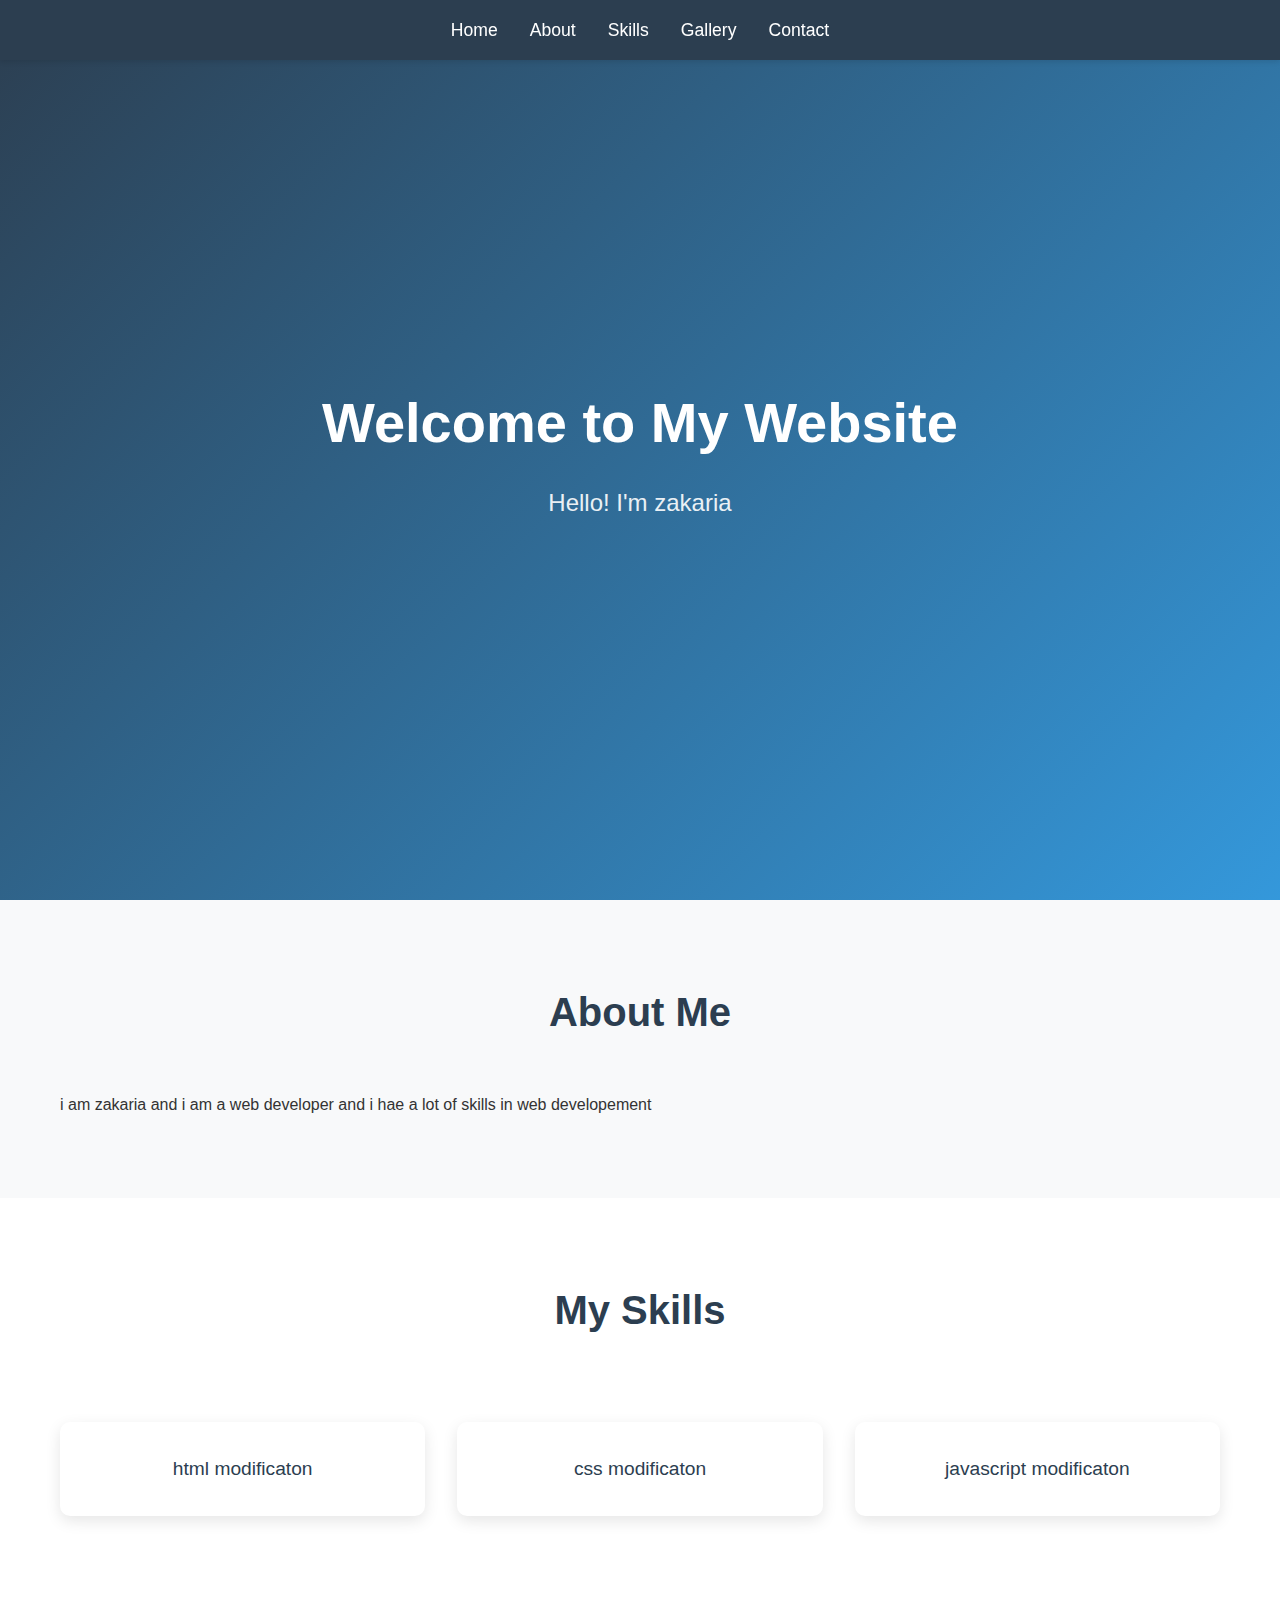
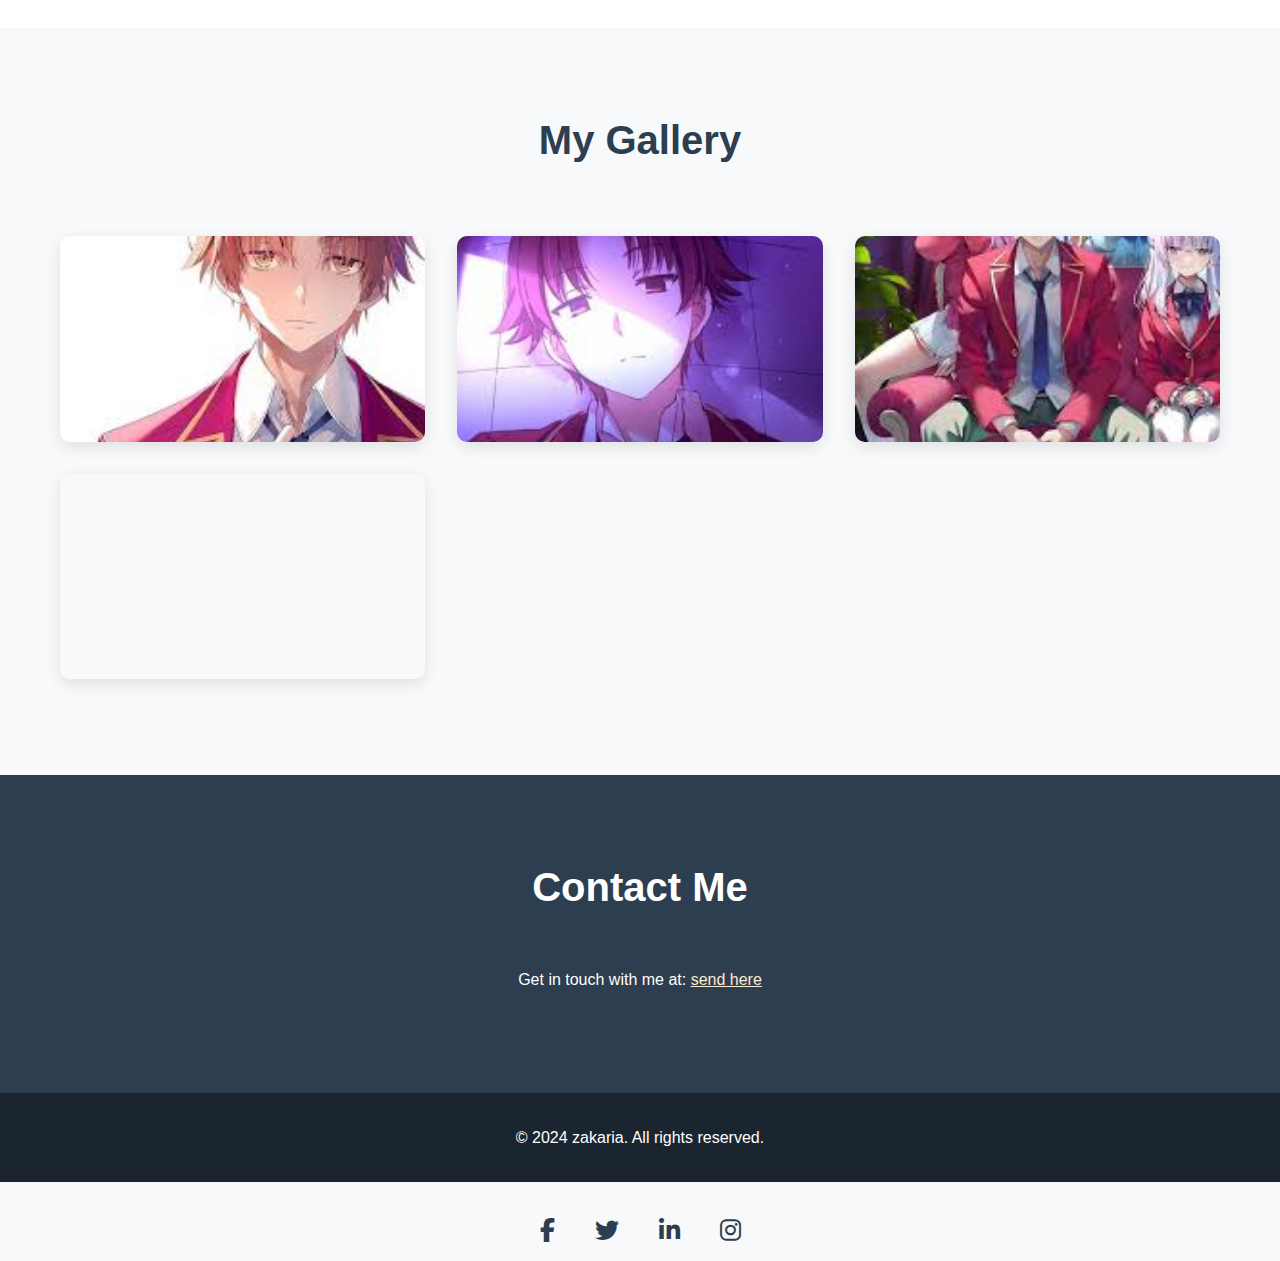
<file: index.html>
<!DOCTYPE html>
<html lang="en">
<head>
    <meta charset="UTF-8">
    <meta name="viewport" content="width=device-width, initial-scale=1.0">
    <title>My Personal Website</title>
    <link rel="stylesheet" href="styles.css">
</head>
<body>
    <header>
        <nav>
            <ul>
                <li><a href="#home">Home</a></li>
                <li><a href="#about">About</a></li>
                <li><a href="#skills">Skills</a></li>
                <li><a href="#gallery">Gallery</a></li>
                <li><a href="#contact">Contact</a></li>
            </ul>
        </nav>
    </header>

    <main>
        <section id="home" class="hero">
            <div class="container">
                <h1>Welcome to My Website</h1>
                <p>Hello! I'm zakaria</p>
            </div>
        </section>

        <section id="about">
            <div class="container">
                <h2>About Me</h2>
                <p>i am zakaria and i am a web developer and i hae a lot of skills in web developement</p>
            </div>
        </section>

        <section id="skills">
            <div class="container">
                <h2>My Skills</h2>
                <div class="skills-grid">
                    <!-- Add your skills here -->
                    <div class="skill-item">html modificaton</div>
                    <div class="skill-item">css modificaton</div>
                    <div class="skill-item">javascript modificaton</div>
                </div>
            </div>
        </section>

        <section id="gallery">
            <div class="container">
                <h2>My Gallery</h2>
                <div class="gallery-grid">
                    <div class="gallery-item">
                        <img src="[data-uri]" alt="Gallery Image 1">
                    </div>
                    <div class="gallery-item">
                        <img src="[data-uri]" alt="Gallery Image 2">
                    </div>
                    <div class="gallery-item">
                        <img src="[data-uri]" alt="Gallery Image 3">
                    </div>
                    <div class="gallery-item">
                    </div>
                </div>
            </div>
        </section>

        <section id="contact">
            <div class="container">
                <h2>Contact Me</h2>
                <p>Get in touch with me at: <a href="https://gmail.com" target="_blank" style="color: blanchedalmond;"> send here</a></p>
                <div class="social-links">
                    <!-- Add your social media links here -->
                </div>
            </div>
        </section>
    </main>

    <footer>
        <div class="container">
            <p>&copy; 2024 zakaria. All rights reserved.</p>
        </div>
    </footer>
</body>
</html>
<div class="social-links">
    <a href="https://facebook.com" target="_blank" class="social-link">
        <i class="fab fa-facebook-f"></i>
    </a>
    <a href="https://twitter.com" target="_blank" class="social-link">
        <i class="fab fa-twitter"></i>
    </a>
    <a href="https://linkedin.com" target="_blank" class="social-link">
        <i class="fab fa-linkedin-in"></i>
    </a>
    </a>
    <a href="https://instagram.com" target="_blank" class="social-link">
        <i class="fab fa-instagram"></i>
    </a>
</div><link rel="stylesheet" href="https://cdnjs.cloudflare.com/ajax/libs/font-awesome/6.4.2/css/all.min.css">
</file>
<file: styles.css>
/* Modern and Professional Styles */
* {
    margin: 0;
    padding: 0;
    box-sizing: border-box;
}

body {
    font-family: 'Segoe UI', Tahoma, Geneva, Verdana, sans-serif;
    line-height: 1.6;
    color: #333;
    background-color: #f8f9fa;
}

/* Container */
.container {
    max-width: 1200px;
    margin: 0 auto;
    padding: 0 20px;
}

/* Navigation */
header {
    background-color: #2c3e50;
    padding: 1rem 0;
    position: fixed;
    width: 100%;
    top: 0;
    z-index: 1000;
    box-shadow: 0 2px 5px rgba(0,0,0,0.1);
}

nav ul {
    list-style: none;
    display: flex;
    justify-content: center;
    gap: 2rem;
}

nav ul li a {
    color: white;
    text-decoration: none;
    font-weight: 500;
    transition: color 0.3s ease;
    font-size: 1.1rem;
}

nav ul li a:hover {
    color: #3498db;
}

/* Hero section */
.hero {
    min-height: 100vh;
    display: flex;
    align-items: center;
    justify-content: center;
    text-align: center;
    background: linear-gradient(135deg, #2c3e50 0%, #3498db 100%);
    color: white;
    padding: 6rem 0;
}

.hero h1 {
    font-size: 3.5rem;
    margin-bottom: 1rem;
    font-weight: 700;
}

.hero p {
    font-size: 1.5rem;
    opacity: 0.9;
}

/* Sections */
section {
    padding: 5rem 0;
    background-color: white;
}

section:nth-child(even) {
    background-color: #f8f9fa;
}

section h2 {
    text-align: center;
    margin-bottom: 3rem;
    color: #2c3e50;
    font-size: 2.5rem;
    font-weight: 700;
}

/* Skills grid */
.skills-grid {
    display: grid;
    grid-template-columns: repeat(auto-fit, minmax(250px, 1fr));
    gap: 2rem;
    padding: 2rem 0;
}

.skill-item {
    background: white;
    padding: 2rem;
    border-radius: 10px;
    text-align: center;
    box-shadow: 0 5px 15px rgba(0,0,0,0.1);
    transition: transform 0.3s ease, box-shadow 0.3s ease;
    font-size: 1.2rem;
    color: #2c3e50;
}

.skill-item:hover {
    transform: translateY(-5px);
    box-shadow: 0 8px 20px rgba(0,0,0,0.15);
}

/* Gallery section */
.gallery-grid {
    display: grid;
    grid-template-columns: repeat(auto-fit, minmax(300px, 1fr));
    gap: 2rem;
    padding: 1rem 0;
}

.gallery-item {
    position: relative;
    overflow: hidden;
    border-radius: 10px;
    box-shadow: 0 5px 15px rgba(0,0,0,0.1);
    transition: transform 0.3s ease;
    aspect-ratio: 16/9;
}

.gallery-item:hover {
    transform: scale(1.02);
}

.gallery-item img {
    width: 100%;
    height: 100%;
    object-fit: cover;
    display: block;
    transition: transform 0.3s ease;
}

.gallery-item:hover img {
    transform: scale(1.1);
}

/* Contact section */
#contact {
    background-color: #2c3e50;
    color: white;
    text-align: center;
}

#contact h2 {
    color: white;
}

.social-links {
    display: flex;
    gap: 20px;
    justify-content: center;
    margin-top: 20px;
}

.social-link {
    color: #2c3e50;
    font-size: 24px;
    transition: color 0.3s ease;
    padding: 10px;
    border-radius: 50%;
    background: rgba(255, 255, 255, 0.1);
}

.social-link:hover {
    color: #3498db;
    transform: translateY(-3px);
}

/* Footer */
footer {
    background-color: #1a252f;
    color: white;
    text-align: center;
    padding: 2rem 0;
}

/* Responsive design */
@media (max-width: 768px) {
    .hero h1 {
        font-size: 2.5rem;
    }
    
    nav ul {
        flex-direction: column;
        text-align: center;
        gap: 1rem;
    }
    
    section h2 {
        font-size: 2rem;
    }
}
</file>
